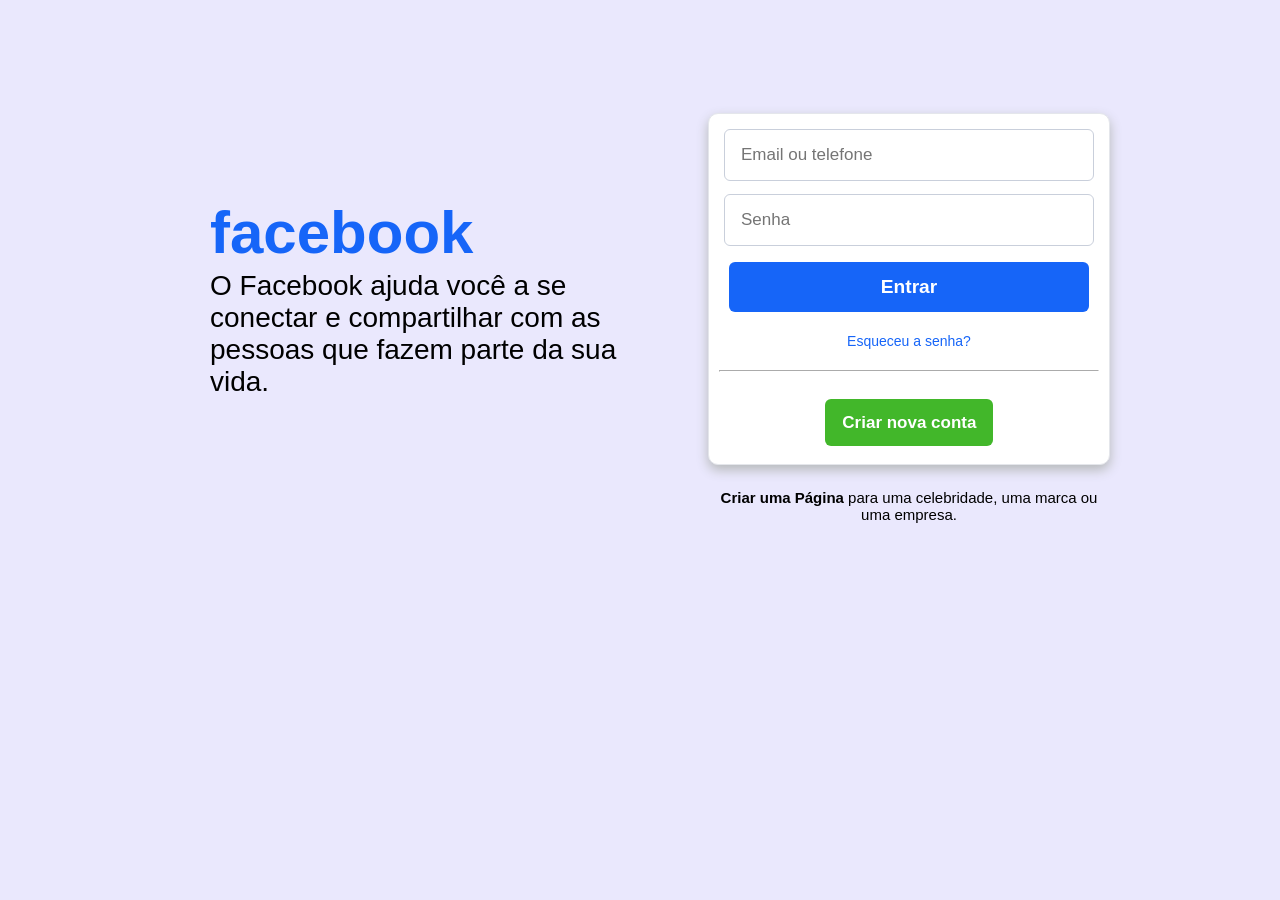
<file: facebook.html>
<!DOCTYPE html>
<html lang="pt-br">

<head>
    <meta charset="UTF-8">
    <meta http-equiv="X-UA-Compatible" content="IE=edge">
    <meta name="viewport" content="width=device-width, initial-scale=1.0">
    <title>Facebook - entre ou cadastre-se</title>
    <link rel="shortcut icon" href="./IMG/face.ico " type="image/x-icon">
    <link rel="stylesheet" href="./CSS/facebook.css">
</head>

<body>
    <div class="conteudo">
        <div class="conteudo-info">
            <h1>facebook</h1>
            <h3>O Facebook ajuda você a se conectar e compartilhar com as pessoas que fazem parte da sua vida.</h3>
        </div>
        <div class="conteudo-login">
            <form class="login-box">
                <input type="text" class="input" placeholder="Email ou telefone">                
                <input type="password" class="input" placeholder="Senha">             
                <button class="enter">Entrar</button>
                <a href="#" class="esqueci">Esqueceu a senha?</a>
                <hr>
                <button class="cria">Criar nova conta </button>
            </form>
            <p><strong>Criar uma Página</strong> para uma celebridade, uma marca ou uma empresa.</p>
        </div>
    </div>
</body>
</html>
</file>
<file: CSS/facebook.css>
body{
    margin: 0 150px;
    background-color: #eae8fd;
    font-family: Arial, Helvetica, sans-serif;
}
.conteudo{
    display: flex;
    margin-top: 10%;
    .conteudo-info{
        display: inline;
        padding: 60px 30px 0px 60px;
        align-items: center;
        h1{
            font-size: 60px;
            color: rgb(22, 101, 248);
            margin-bottom: -25px;
            padding: 0px;
        }
        h3{
            color: black;
            font-size: 28px;
            font-weight: 100;
        }
    }
}
.conteudo-login{
        p{
            font-size: 15px;
            margin: 24px 16px 10px 16px;
            text-align: center;
        }
        hr{
            border-color: white;
            margin-top: 20px;
        }
}
.login-box{
    box-shadow: 0px 5px 12px #b6b9b9;
    background-color: white;
    text-align: center;
    margin: 15px 20px 0px 20px ;
    padding: 10px;
    border: 1px solid;
    border-radius: 10px;
    border-color: rgb(228, 230, 235);
    display: block;
    width: 380px;
    height: 330px;
    .input{
        align-self: auto;
    }
}
.esqueci{
    color: rgb(22, 101, 248);
    font-size: 14px;
    text-decoration: none;
}
.input{
    border: 1px solid;
    border-color: #c9cfdb;
    margin: 5px 0px 8px 0px;
    width: 350px;
    height: 48px;
    border-radius: 6px;
    align-self: center;
    padding-left: 16px;
    font-size: 17px;
    font-weight: 200;
    color: #c9cfdb;
}
.enter{
    align-self: center;
    background-color: rgb(22, 101, 248);
    border: none;
    color: white;
    font-size: larger;
    margin: 8px 0px 20px 0px;
    width: 360px;
    height: 50px;
    border-radius: 6px;
    font-weight: 600;
}
.cria{
    font-size: 17px;
    border: none;
    background-color: #42b72a;
    color: white;
    margin: 5% 30% -0% 28%;
    width: 168px;
    height: 47px;
    border-radius: 6px; 
    font-weight: 600;   
}
@media screen and (max-width: 950px) {
    body{
        text-align: center;
        align-items: center;
    }
    .conteudo{
        display: inline-block;
        margin: 0px;
        margin-bottom: 50px;
        padding: 0%;
    }
    .conteudo-info{
        margin: auto;
    }
    .login-box{
        margin: auto;
    }
}
@media screen and (max-width: 600px) {
    body{
        text-align: center;
        align-items: center;
        margin: 0px;
    }
}
</file>
